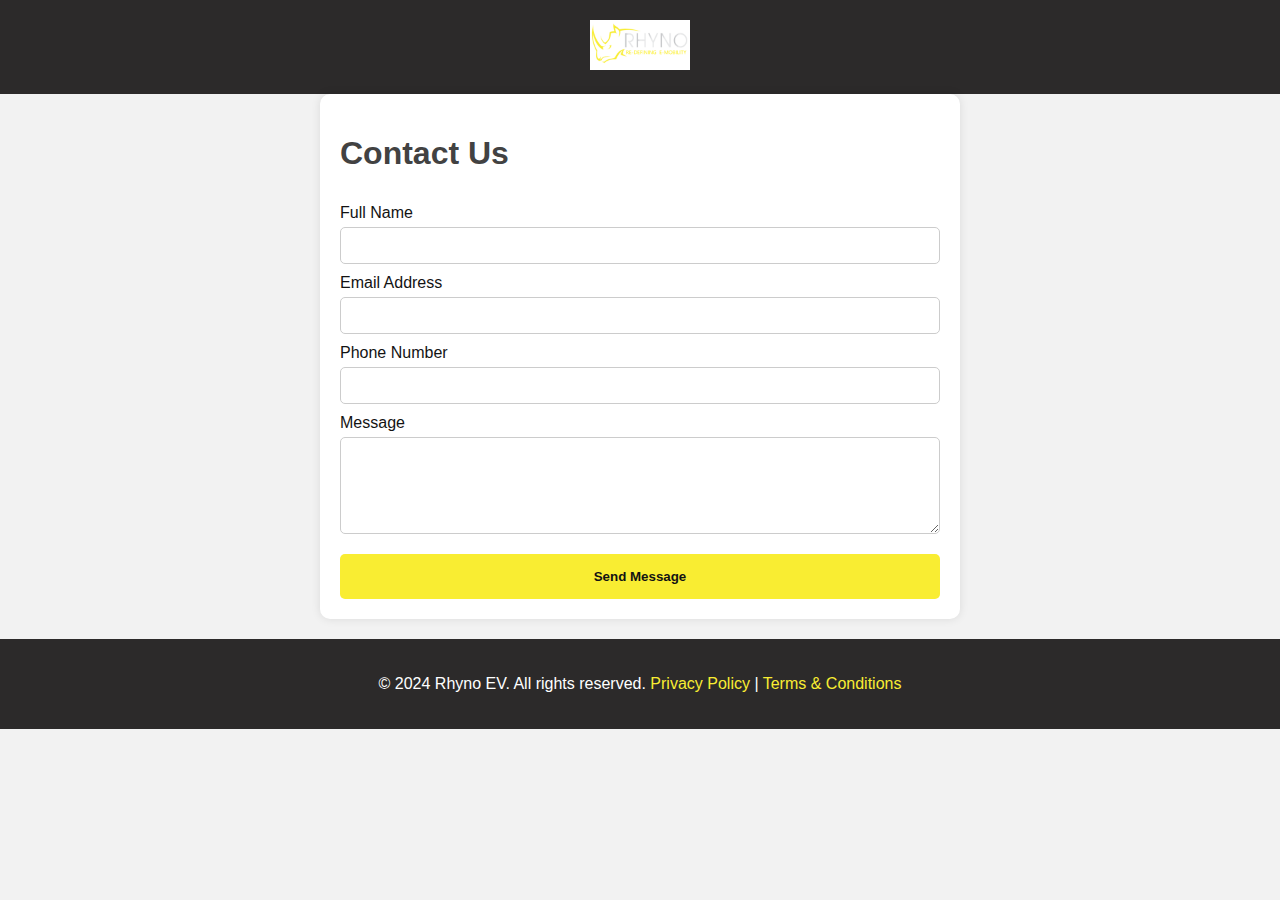
<file: contactus.html>
<!DOCTYPE html>
<html lang="en">
<head>
    <meta charset="UTF-8">
    <meta name="viewport" content="width=device-width, initial-scale=1.0">
    <title>Contact Us - Rhyno EV</title>
    <style>
        body {
            font-family: 'Poppins', sans-serif;
            margin: 0;
            padding: 0;
            background-color: #f2f2f2;
            color: #131313;
        }

        header {
            background-color: #2C2A2A;
            padding: 20px;
            text-align: center;
        }

        header img {
            height: 50px;
        }

        .container {
            padding: 20px;
            max-width: 600px;
            margin: auto;
            background-color: #FFFFFF;
            border-radius: 10px;
            box-shadow: 0 0 10px rgba(0, 0, 0, 0.1);
        }

        h1 {
            color: #424242;
        }

        form {
            display: flex;
            flex-direction: column;
        }

        label {
            margin-top: 10px;
        }

        input, textarea {
            padding: 10px;
            margin-top: 5px;
            border: 1px solid #ccc;
            border-radius: 5px;
        }

        .submit-btn {
            background-color: #F9ED32;
            color: #131313;
            padding: 15px;
            border: none;
            border-radius: 5px;
            margin-top: 20px;
            cursor: pointer;
            font-weight: bold;
            transition: background-color 0.3s;
        }

        .submit-btn:hover {
            background-color: #FFF225;
        }

        footer {
            text-align: center;
            margin-top: 20px;
            padding: 20px;
            background-color: #2C2A2A;
            color: #FFFFFF;
        }

        footer a {
            color: #F9ED32;
            text-decoration: none;
        }
    </style>
</head>
<body>
    <header>
        <img src="[data-uri]" alt="Rhyno EV Logo">
    </header>
    <div class="container">
        <h1>Contact Us</h1>
        <form action="submit_contact_form.php" method="POST">
            <label for="name">Full Name</label>
            <input type="text" id="name" name="name" required>
            
            <label for="email">Email Address</label>
            <input type="email" id="email" name="email" required>
            
            <label for="phone">Phone Number</label>
            <input type="tel" id="phone" name="phone" required>
            
            <label for="message">Message</label>
            <textarea id="message" name="message" rows="5" required></textarea>
            
            <button type="submit" class="submit-btn">Send Message</button>
        </form>
    </div>
    <footer>
        <p>&copy; 2024 Rhyno EV. All rights reserved. <a href="privacy-policy.html">Privacy Policy</a> | <a href="terms-conditions.html">Terms & Conditions</a></p>
    </footer>
</body>
</html>
</file>
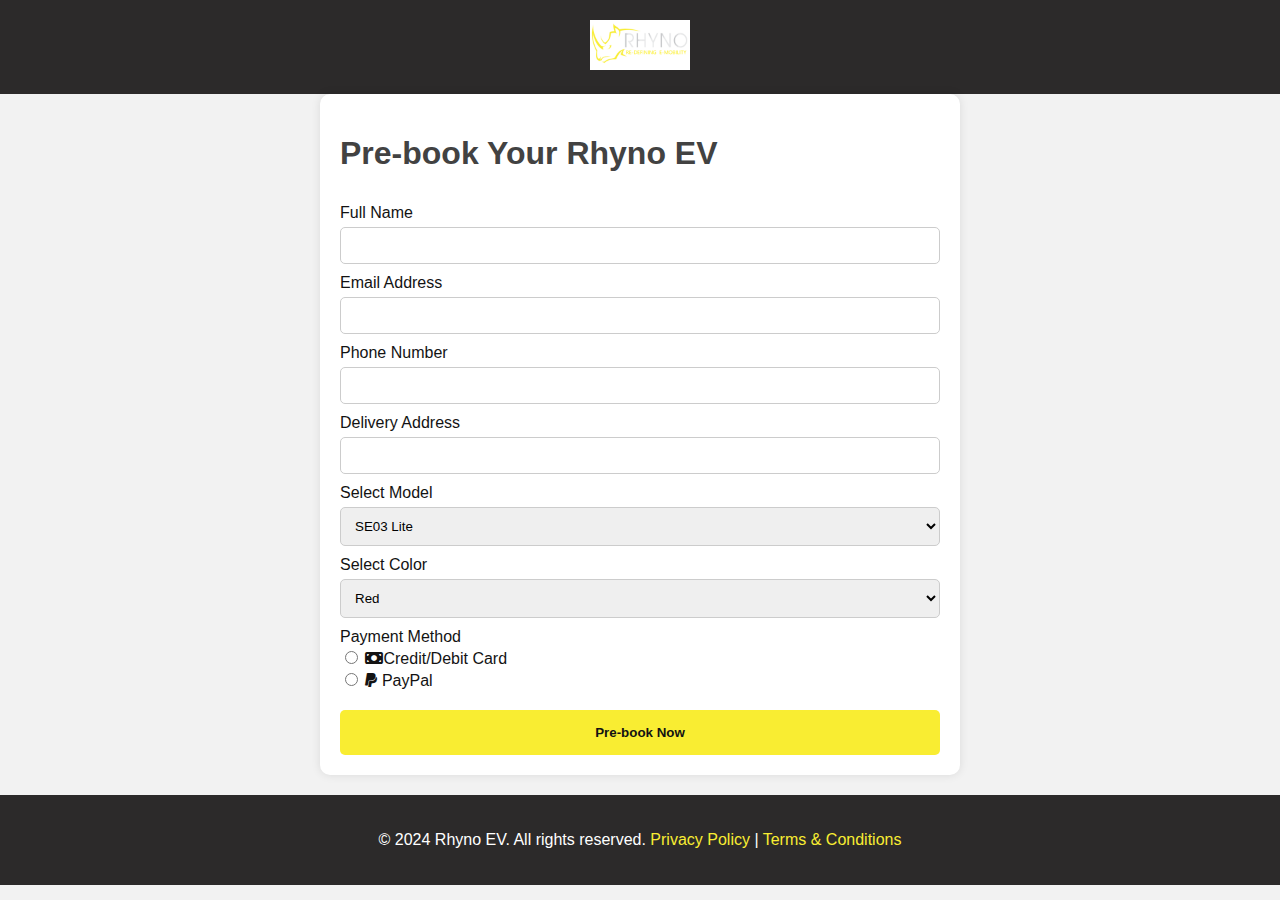
<file: prebook.html>
<!DOCTYPE html>
<html lang="en">
<head>
    <meta charset="UTF-8">
    <meta name="viewport" content="width=device-width, initial-scale=1.0">
    <title>Pre-book Now - Rhyno EV</title>
    <link href="https://cdnjs.cloudflare.com/ajax/libs/font-awesome/6.5.2/css/all.min.css"rel="stylesheet">
    <style>
    
        body {
            font-family: 'Poppins', sans-serif;
            margin: 0;
            padding: 0;
            background-color: #f2f2f2;
            color: #131313;
        }

        header {
            background-color: #2C2A2A;
            padding: 20px;
            text-align: center;
        }

        header img {
            height: 50px;
        }

        .container {
            padding: 20px;
            max-width: 600px;
            margin: auto;
            background-color: #FFFFFF;
            border-radius: 10px;
            box-shadow: 0 0 10px rgba(0, 0, 0, 0.1);
        }

        h1 {
            color: #424242;
        }

        form {
            display: flex;
            flex-direction: column;
        }

        label {
            margin-top: 10px;
        }

        input, select {
            padding: 10px;
            margin-top: 5px;
            border: 1px solid #ccc;
            border-radius: 5px;
        }

        .payment-methods img {
            max-width: 100px;
            margin-right: 10px;
        }

        .submit-btn {
            background-color: #F9ED32;
            color: #131313;
            padding: 15px;
            border: none;
            border-radius: 5px;
            margin-top: 20px;
            cursor: pointer;
            font-weight: bold;
            transition: background-color 0.3s;
        }

        .submit-btn:hover {
            background-color: #FFF225;
        }

        footer {
            text-align: center;
            margin-top: 20px;
            padding: 20px;
            background-color: #2C2A2A;
            color: #FFFFFF;
        }

        footer a {
            color: #F9ED32;
            text-decoration: none;
        }
    </style>
</head>
<body>
    <header>
        <img src="[data-uri]" alt="Rhyno EV Logo">
    </header>
    <div class="container">
        <h1>Pre-book Your Rhyno EV</h1>
        <form action="https://example-payment-gateway.com" method="POST">
            <label for="name">Full Name</label>
            <input type="text" id="name" name="name" required>
            
            <label for="email">Email Address</label>
            <input type="email" id="email" name="email" required>
            
            <label for="phone">Phone Number</label>
            <input type="tel" id="phone" name="phone" required>
            
            <label for="address">Delivery Address</label>
            <input type="text" id="address" name="address" required>
            
            <label for="model">Select Model</label>
            <select id="model" name="model" required>
                <option value="SE03 Lite">SE03 Lite</option>
                <option value="SE03">SE03</option>
                <option value="SE03 Max">SE03 Max</option>
            </select>

            <label for="color">Select Color</label>
            <select id="color" name="color" required>
                <option value="Red">Red</option>
                <option value="Blue">Blue</option>
                <option value="Black">Black</option>
                <option value="White">White</option>
            </select>
            
            <label for="payment">Payment Method</label>
            <div class="payment-methods">
                <input type="radio" id="card" name="payment" value="card" required>
                <label for="card"><i class="fa-solid fa-money-bill"></i>Credit/Debit Card</label><br>
                <input type="radio" id="paypal" name="payment" value="paypal" required>
                <label for="paypal"><i class="fa-brands fa-paypal"></i> PayPal</label>
            </div>
            
            <button type="submit" class="submit-btn">Pre-book Now</button>
        </form>
    </div>
    <footer>
        <p>&copy; 2024 Rhyno EV. All rights reserved. <a href="privacy-policy.html">Privacy Policy</a> | <a href="terms-conditions.html">Terms & Conditions</a></p>
    </footer>
</body>
</html>
</file>
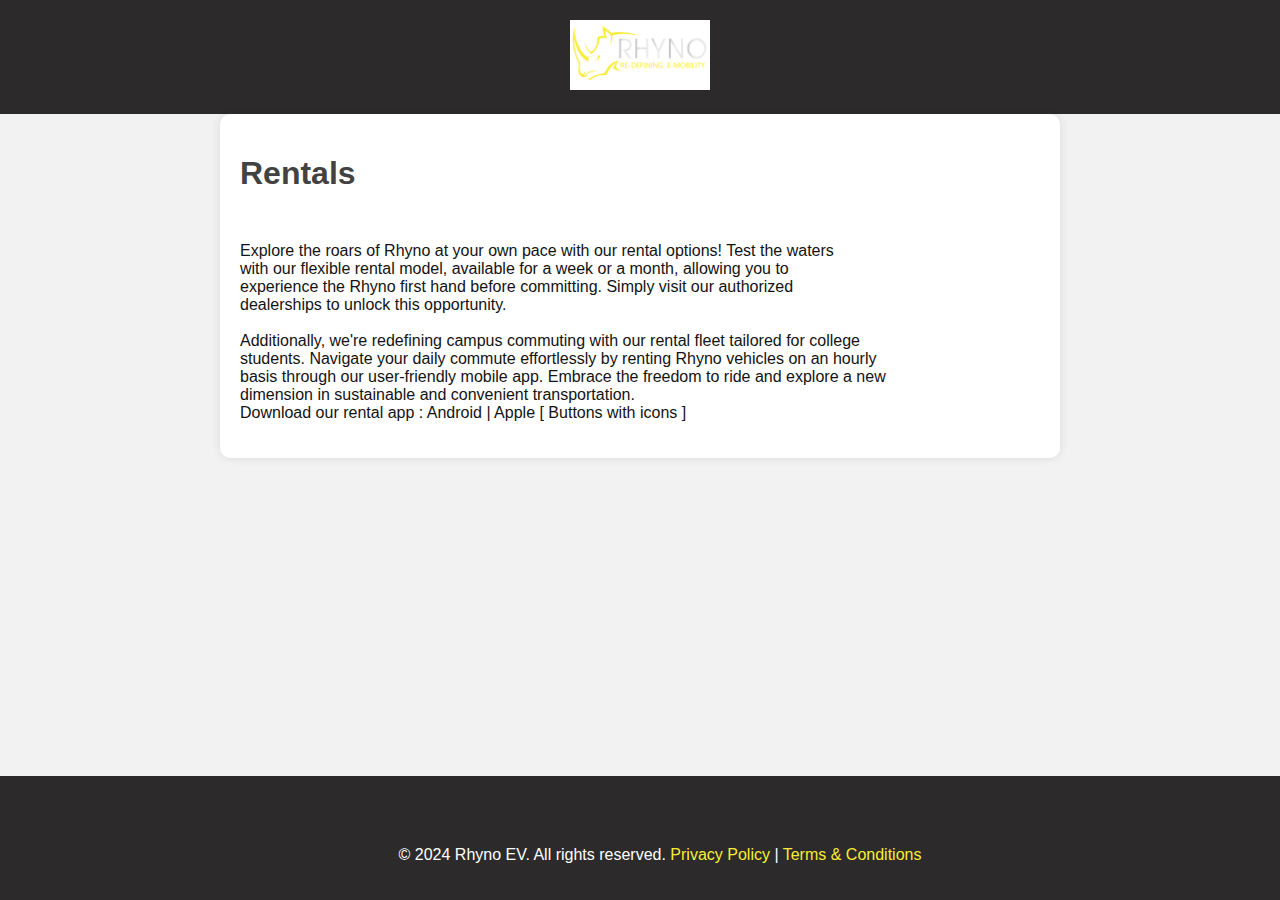
<file: rentals.html>
<!DOCTYPE html>
<html lang="en">
<head>
    <meta charset="UTF-8">
    <meta name="viewport" content="width=device-width, initial-scale=1.0">
    <title>Rentals - Rhyno EV</title>
    <style>
        body {
            font-family: 'Poppins', sans-serif;
            margin: 0;
            padding: 0;
            background-color: #f2f2f2;
            color: #131313;
        }

        header {
            background-color: #2C2A2A;
            padding: 20px;
            text-align: center;
        }

        header img {
            height: 70px;
        }

        .container {
            padding: 20px;
            max-width: 800px;
            margin: auto;
            background-color: #FFFFFF;
            border-radius: 10px;
            box-shadow: 0 0 10px rgba(0, 0, 0, 0.1);
        }

        h1 {
            color: #424242;
        }

        p {
            margin-top: 50px;
            text-size:20px;
        }

        footer {
            text-align: center;
        
            margin-top: 20px;
            padding: 20px;
            background-color: #2C2A2A;
            color: #FFFFFF;
            position: fixed;
            bottom:0%;
            width: 100%;
            
        }

        footer a {
            color: #F9ED32;
            text-decoration: none;
        }
    </style>
</head>
<body>
    <header>
        <img src="[data-uri]" alt="Rhyno EV Logo">
    </header>
    <div class="container">
        <h1>Rentals</h1>
        <p>Explore the roars of Rhyno at your own pace with our rental options! Test the waters
            <br> with our flexible rental model, available for a week or a month, allowing you to 
             <br> experience the Rhyno first hand before committing. Simply visit our authorized 
             <br> dealerships to unlock this opportunity.
             <br> <br>
            Additionally, we're redefining campus commuting with our rental fleet tailored for college 
            <br>students. Navigate your daily commute effortlessly by renting Rhyno vehicles on an hourly 
            <br>basis through our user-friendly mobile app. Embrace the freedom to ride and explore a new 
            <br>dimension in sustainable and convenient transportation. <br>
            
            Download our rental app : Android | Apple [ Buttons with icons ]
            </p>
    </div>
    <footer>
        <p>&copy; 2024 Rhyno EV. All rights reserved. <a href="privacy-policy.html">Privacy Policy</a> | <a href="terms-conditions.html">Terms & Conditions</a></p>
    </footer>
</body>
</html>
</file>
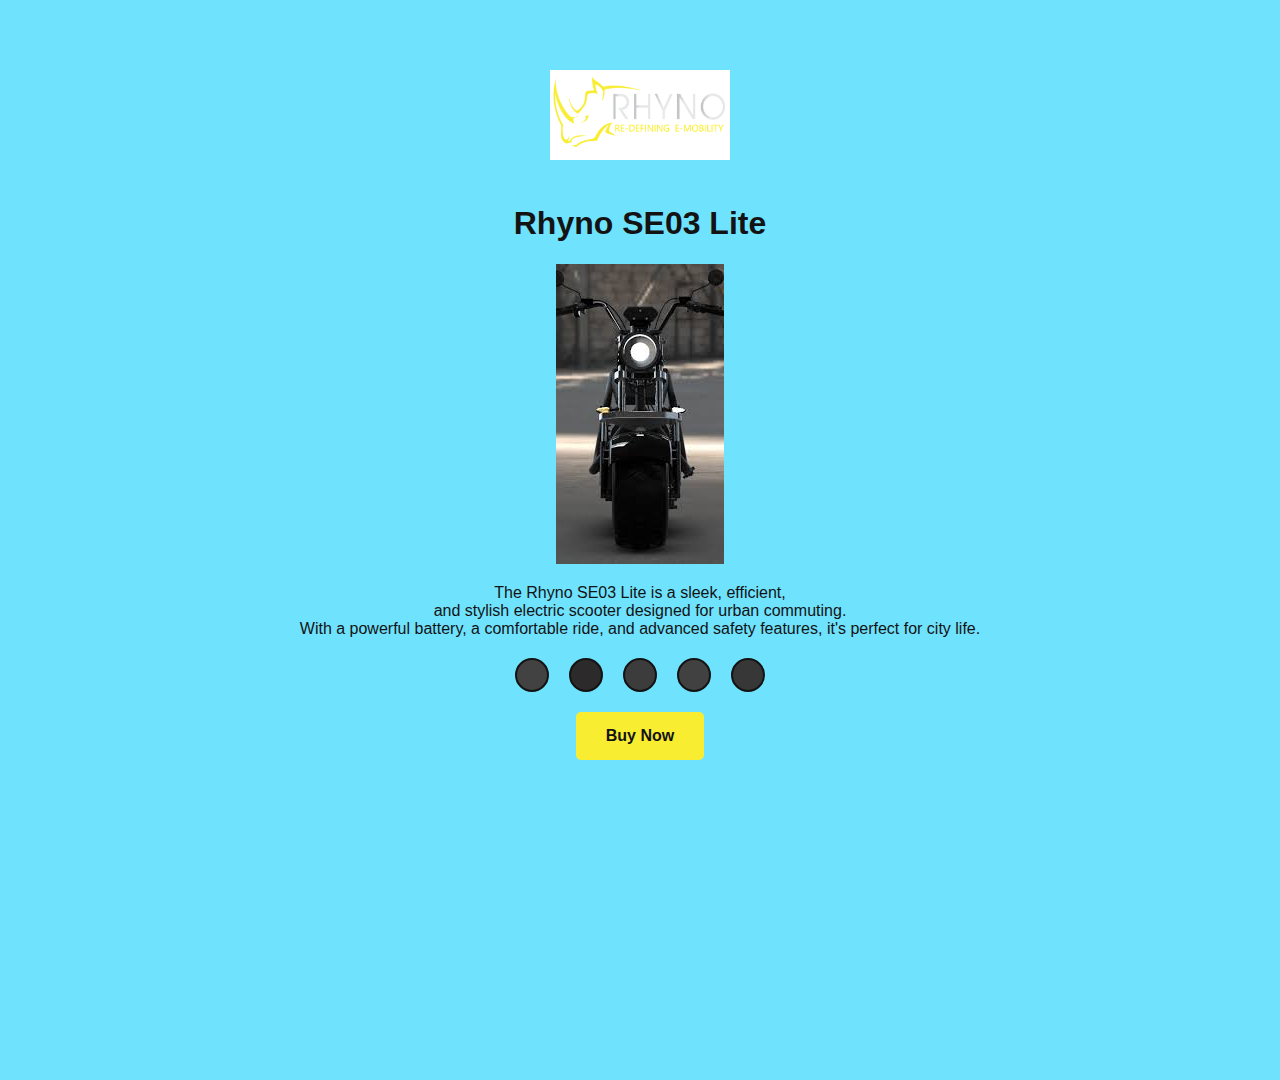
<file: se03lite.html>
<!DOCTYPE html>
<html lang="en">
<head>
    <meta charset="UTF-8">
    <meta name="viewport" content="width=device-width, initial-scale=1.0">
    <title>Rhyno SE03 Lite</title>
    <style>
        body {
            font-family: 'Poppins', sans-serif;
            margin: 0;
            padding: 0;
            background-color: #f2f2f2;
            color: #131313;
        }

        header {
            background-color: #6fe2fe;
            padding: 70px;
            text-align: center;
            padding-bottom:300px;
            
        }

        header img {
            height: 90px;
        }

        .container {
            padding: 20px;
            text-align: center;
        }

        .product-image {
            max-width: 100%;
            height: auto;
            animation: fadeIn 1.5s ease-in-out;
        }

        .color-selection {
            display: flex;
            justify-content: center;
            margin-top: 20px;
        }

        .color-button {
            width: 30px;
            height: 30px;
            border-radius: 50%;
            margin: 0 10px;
            cursor: pointer;
            border: 2px solid #131313;
        }

        .buy-now {
            display: inline-block;
            margin-top: 20px;
            padding: 15px 30px;
            background-color: #F9ED32;
            color: #131313;
            text-decoration: none;
            font-weight: bold;
            border-radius: 5px;
            transition: background-color 0.3s;
        }

        .buy-now:hover {
            background-color: #FFF225;
        }

        @keyframes fadeIn {
            from {
                opacity: 0;
            }
            to {
                opacity: 1;
            }
        }
    </style>
</head>
<body>
    <header>
        <img src="[data-uri]"
    </header>
    <div class="container">
        <h1>Rhyno SE03 Lite</h1>
        <img src="[data-uri]
        cBwUhhAiikSgHEAUxErCldoI92lkU6SAQRpJSSagYJKRSQf/Z" alt="Rhyno SE03 Lite" class="product-image">
        <p>The Rhyno SE03 Lite is a sleek, efficient,<br>
             and stylish electric scooter designed for urban
              commuting.<br> With a powerful battery, a comfortable ride, and advanced safety features, it's perfect for city life.</p>
        <div class="color-selection">
            <div class="color-button" style="background-color: #424242;"></div>
            <div class="color-button" style="background-color: #2C2A2A;"></div>
            <div class="color-button" style="background-color: #3C3C3C;"></div>
            <div class="color-button" style="background-color: #414141;"></div>
            <div class="color-button" style="background-color: #373737;"></div>
        </div>
        <a href="prebook.html" class="buy-now">Buy Now</a>
    </div>
</body>
</html>
</file>
